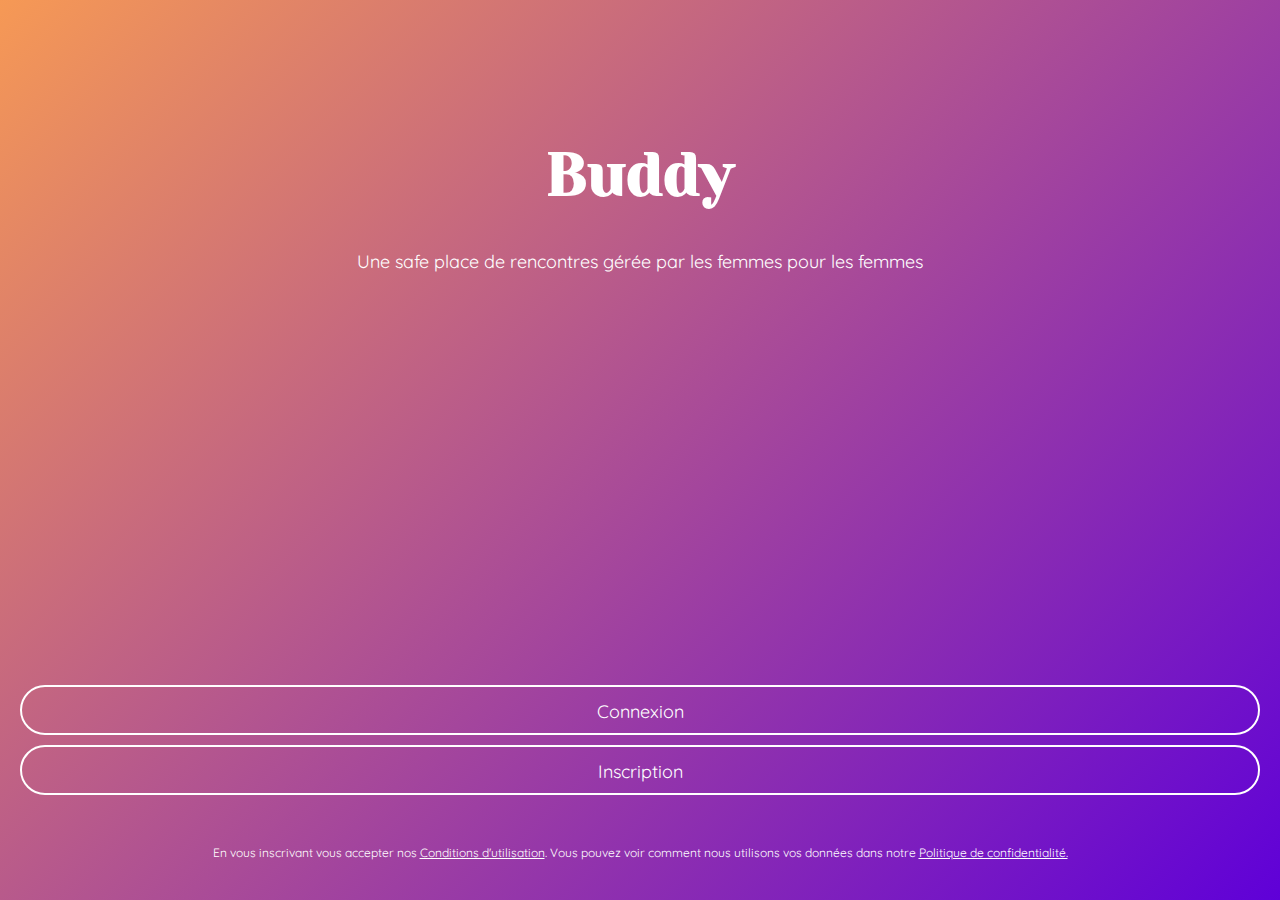
<file: index.html>
<!DOCTYPE html>
<html lang="fr">
<head>
    <meta charset="UTF-8">
    <meta name="viewport" content="width=device-width, initial-scale=1.0">
    <title>Buddy</title>
    <link rel="preconnect" href="https://fonts.googleapis.com">
    <link rel="preconnect" href="https://fonts.gstatic.com" crossorigin>
    <link href="https://fonts.googleapis.com/css2?family=Quicksand:wght@300;400;600&family=Yeseva+One&display=swap" rel="stylesheet">
    <link rel="stylesheet" href="style.css">
</head>
<body class="homepage">
    <header class="title">
        <h1><a href="index.html">Buddy</a></h1>
        <h2>Une safe place de rencontres gérée par les femmes pour les femmes</h2>
    </header>
    
    <div class="btns">
        <div>
            <a class="button" href="">Connexion</a>
            <a class="button" href="sign-up/sign-up.html">Inscription</a>
        </div>
    
        <p>En vous inscrivant vous accepter nos <a href="legalPages/terms.html">Conditions d'utilisation</a>. Vous pouvez voir comment nous utilisons vos données dans notre <a href="legalPages/privacy-policy.html">Politique de confidentialité.</a></p>
    </div>
</body>
</html>
</file>
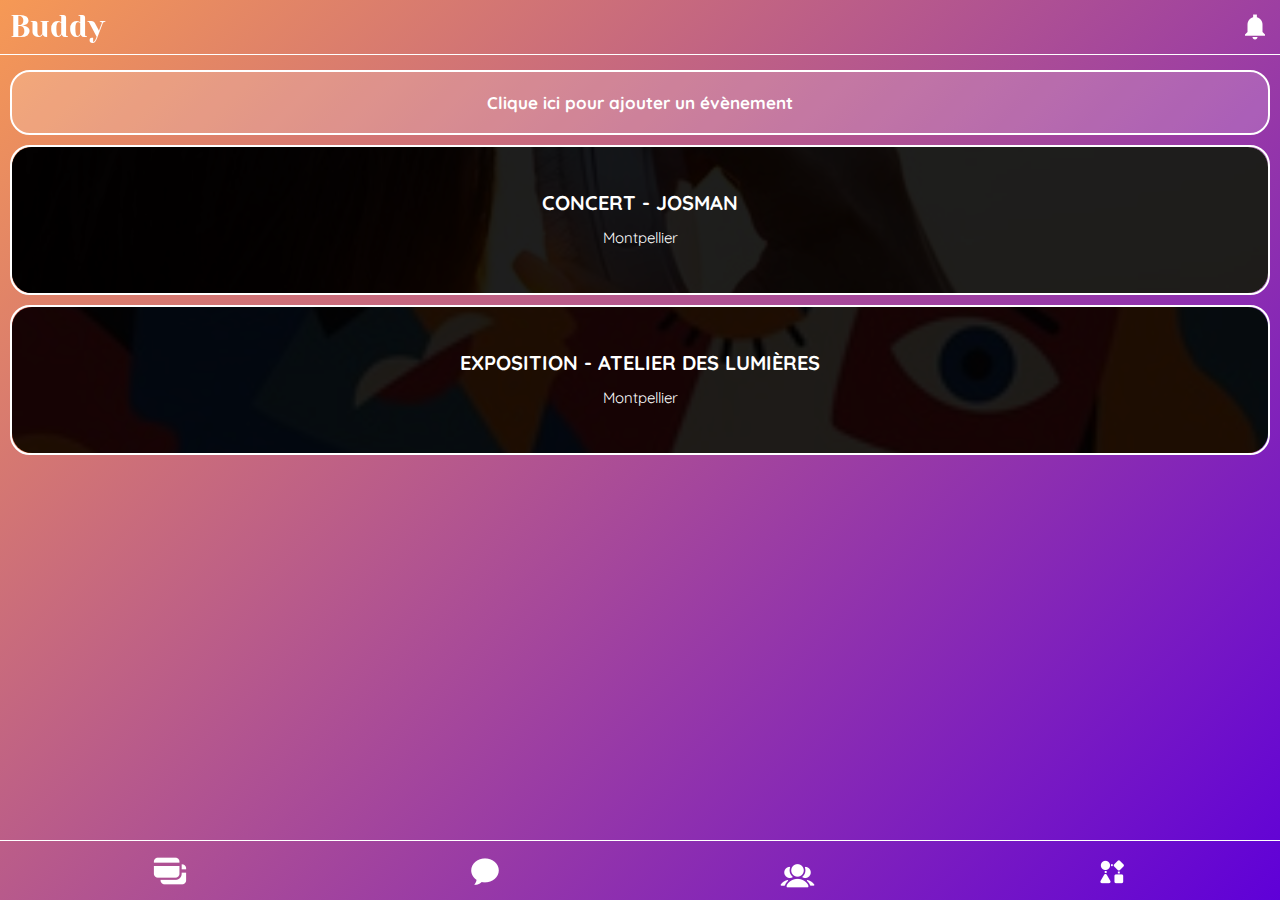
<file: activites/activites.html>
<!DOCTYPE html>
<html lang="fr">
<head>
    <meta charset="UTF-8">
    <meta name="viewport" content="width=device-width, initial-scale=1.0">
    <title>Buddy - Activités</title>
    <link rel="preconnect" href="https://fonts.googleapis.com">
    <link rel="preconnect" href="https://fonts.gstatic.com" crossorigin>
    <link href="https://fonts.googleapis.com/css2?family=Quicksand:wght@300;400;600&family=Yeseva+One&display=swap" rel="stylesheet">
    <link rel="stylesheet" href="../style.css">
</head>
<body class="sorties">
    <header>
        <a href="../index.html">Buddy</a>
        <img src="../assets/notif.png" alt="">
    </header>

    <section class="events">
        <div class="add-event">
            <p>Clique ici pour ajouter un évènement</p>
        </div>
        <div class="event">
            <img src="../assets/music.jpg" alt="">
            <div class="info">
                <p>Concert - Josman</p>
                <p>Montpellier</p>
            </div>
        </div>
        <div class="event">
            <img src="../assets/art.jpg" alt="">
            <div class="info">
                <p>Exposition - Atelier des Lumières</p>
                <p>Montpellier</p>
            </div>
        </div>
    </section>



    <footer> 
        <a href="../dashboard/dashboard.html"><img src="../assets/cards.png" alt="" class="swipe"></a>
        <a href="../messages/messages.html"><img src="../assets/msg.png" alt=""> </a>
        <a href="../groupes/groupes.html"><img src="../assets/groupe.png" alt=""></a>
        <a href="activites.html"><img src="../assets/activites.png" alt=""></a>
    </footer>

    </body>
</html>
</file>
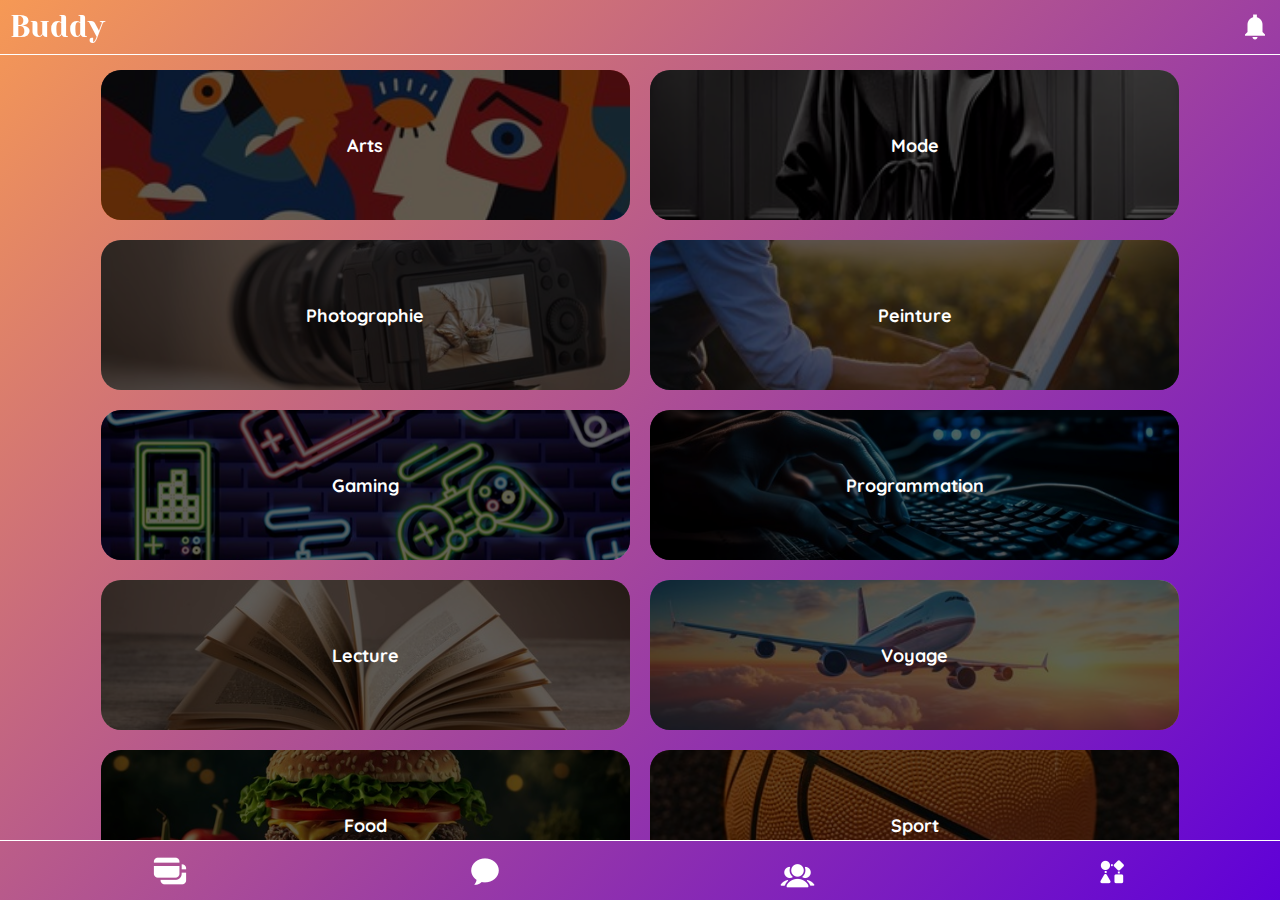
<file: groupes/groupes.html>
<!DOCTYPE html>
<html lang="fr">
<head>
    <meta charset="UTF-8">
    <meta name="viewport" content="width=device-width, initial-scale=1.0">
    <title>Buddy - Groupes</title>
    <link rel="preconnect" href="https://fonts.googleapis.com">
    <link rel="preconnect" href="https://fonts.gstatic.com" crossorigin>
    <link href="https://fonts.googleapis.com/css2?family=Quicksand:wght@300;400;600&family=Yeseva+One&display=swap" rel="stylesheet">
    <link rel="stylesheet" href="../style.css">
</head>
<body class="groupes">
    <header>
        <a href="../index.html">Buddy</a>
        <img src="../assets/notif.png" alt="">
    </header>

    <section class="gp-container">
        <a href="">
            <img src="../assets/art.jpg" alt="">
            <p>Arts</p>
       </a>
        <a href="">
            <img src="../assets/mode.jpg" alt="">
            <p>Mode</p>
       </a>
        <a href="">
            <img src="../assets/photographie.jpg" alt="">
            <p>Photographie</p>
       </a>
        <a href="">
            <img src="../assets/peinture.jpg" alt="">
            <p>Peinture</p>
       </a>
        <a href="">
            <img src="../assets/gaming.jpg" alt="">
            <p>Gaming</p>
       </a>
        <a href="">
            <img src="../assets/code.jpg" alt="">
            <p>Programmation</p>
       </a>
        <a href="">
            <img src="../assets/lecture.jpg" alt="">
            <p>Lecture</p>
       </a>
        <a href="">
            <img src="../assets/avion.jpg" alt="">
            <p>Voyage</p>
       </a>
        <a href="">
            <img src="../assets/food.jpg" alt="">
            <p>Food</p>
       </a>
        <a href="">
            <img src="../assets/ballon.jpg" alt="">
            <p>Sport</p>
       </a>
        <a href="">
            <img src="../assets/religion.jpg" alt="">
            <p>Religion</p>
       </a>
        <a href="">
            <img src="../assets/spiritualite.jpg" alt="">
            <p>Spiritualité</p>
       </a>
        <a href="">
            <img src="../assets/eso.jpg" alt="">
            <p>Esotérisme</p>
       </a>
        <a href="">
            <img src="../assets/cinem.jpg" alt="">
            <p>Cinéma</p>
       </a>
        <a href="">
            <img src="../assets/serie.jpg" alt="">
            <p>Séries</p>
       </a>
        <a href="">
            <img src="../assets/anime.jpg" alt="">
            <p>Animé</p>
       </a>
        <a href="">
            <img src="../assets/music.jpg" alt="">
            <p>Musique</p>
       </a>
        <a href="">
            <img src="../assets/chat.jpg" alt="">
            <p>Animaux</p>
       </a>
    </section>

    <footer> 
        <a href="../dashboard/dashboard.html"><img src="../assets/cards.png" alt="" class="swipe"></a>
        <a href="../messages/messages.html"><img src="../assets/msg.png" alt=""> </a>
        <a href="groupes.html"><img src="../assets/groupe.png" alt=""></a>
        <a href="../activites/activites.html"><img src="../assets/activites.png" alt=""></a>
    </footer>
</body>
</html>
</file>
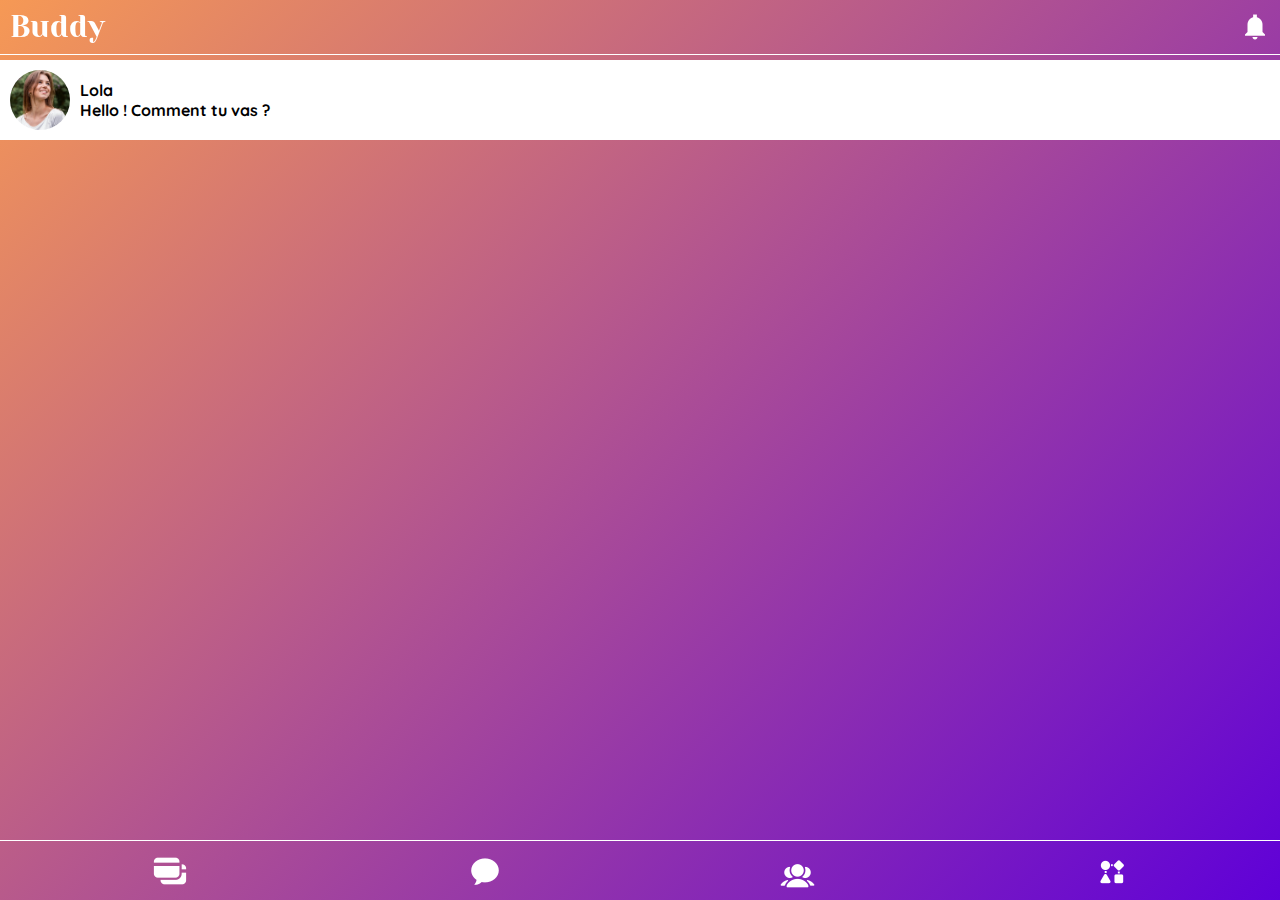
<file: messages/messages.html>
<!DOCTYPE html>
<html lang="fr">
<head>
    <meta charset="UTF-8">
    <meta name="viewport" content="width=device-width, initial-scale=1.0">
    <title>Buddy - Messages</title>
    <link rel="preconnect" href="https://fonts.googleapis.com">
    <link rel="preconnect" href="https://fonts.gstatic.com" crossorigin>
    <link href="https://fonts.googleapis.com/css2?family=Quicksand:wght@300;400;600&family=Yeseva+One&display=swap" rel="stylesheet">
    <link rel="stylesheet" href="../style.css">
</head>
<body class="messages">
    <header>
        <a href="../index.html">Buddy</a>
        <img src="../assets/notif.png" alt="">
    </header>

    <section class="msg-container">
        <div class="msg">
            <img src="../assets/pic1.jpg" alt="">
            <div>
                <p class="name">Lola</p>
                <p class="pg">Hello ! Comment tu vas ?</p>
            </div>
        </div>
    </section>

    <footer> 
        <a href="../dashboard/dashboard.html"><img src="../assets/cards.png" alt="" class="swipe"></a>
        <a href="messages.html"><img src="../assets/msg.png" alt=""> </a>
        <a href="../groupes/groupes.html"><img src="../assets/groupe.png" alt=""></a>
        <a href="../activites/activites.html"><img src="../assets/activites.png" alt=""></a>
    </footer>
</body>
</html>
</file>
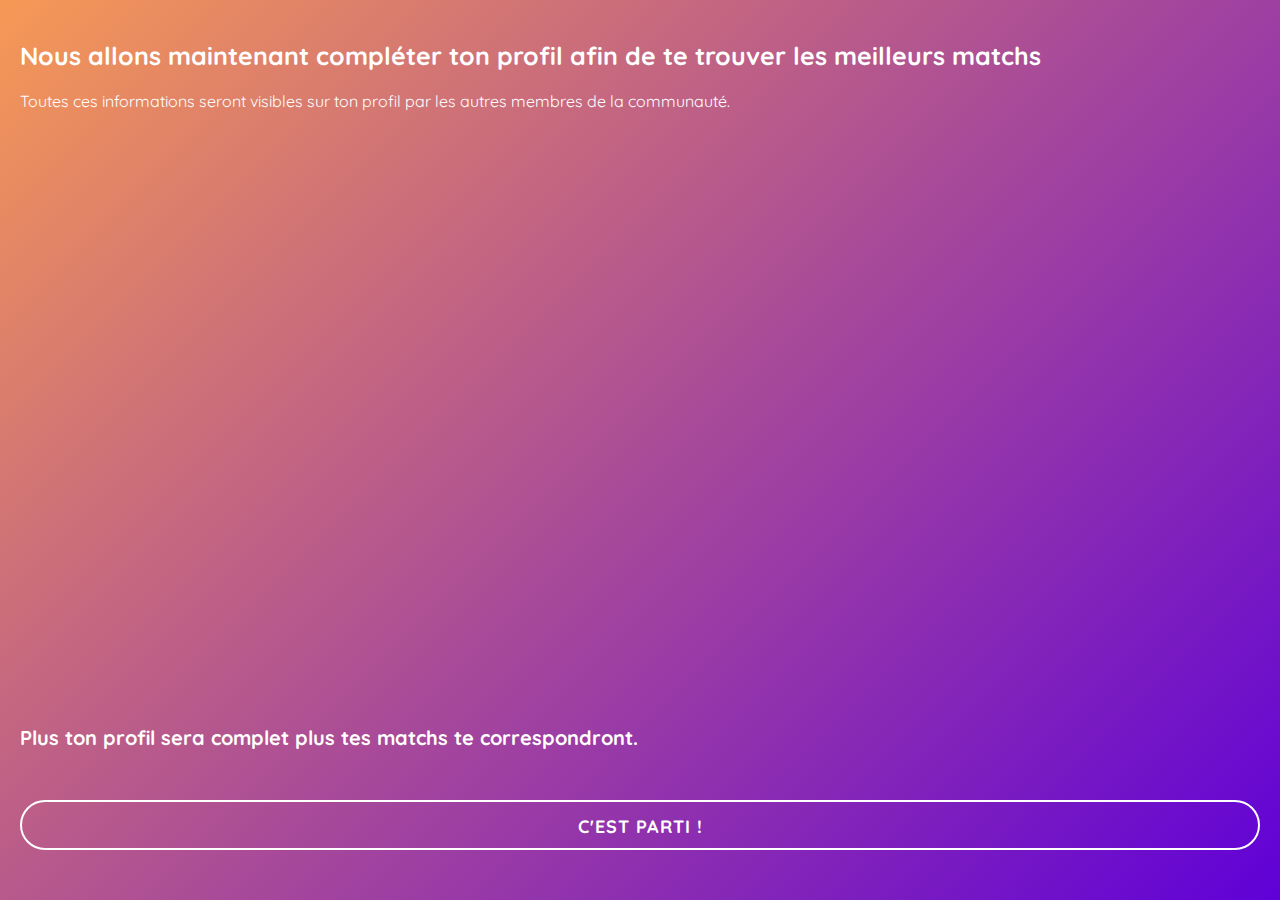
<file: profile-form/profile-form.html>
<!DOCTYPE html>
<html lang="fr">
<head>
    <meta charset="UTF-8">
    <meta name="viewport" content="width=device-width, initial-scale=1.0">
    <title>Buddy - Complète ton profil</title>
    <link rel="preconnect" href="https://fonts.googleapis.com">
    <link rel="preconnect" href="https://fonts.gstatic.com" crossorigin>
    <link href="https://fonts.googleapis.com/css2?family=Quicksand:wght@300;400;600&family=Yeseva+One&display=swap" rel="stylesheet">
    <link rel="stylesheet" href="../style.css">
</head>
<body class="profile-form-page">

    <header>
        <h1>Nous allons maintenant compléter ton profil afin de te trouver les meilleurs matchs</h1>
        <p>Toutes ces informations seront visibles sur ton profil par les autres membres de la communauté.</p>
    </header>
    <div class="btn">
        <p>Plus ton profil sera complet plus tes matchs te correspondront.</p>
        <button class="next-header button">C'est parti !</button>
    </div>

    <form action="" class="relation-type">
        <div class="head">
            <label class="title" for="">Quel type de relation recherches-tu ?</label>
            <p class="info">Tu peux choisir plusieurs options.</p>
        </div>
        <div class="bloc-type">
            <label class="checkbox">
                <input class="check-input" type="checkbox">
                <span class="check-bloc">
                    <img src="../assets/party.png" alt="">
                    <span class="check-title">Des amies pour sortir faire la fête</span>
                </span>
            </label>
            <label class="checkbox">
                <input class="check-input" type="checkbox">
                <span class="check-bloc">
                    <img class="img" src="../assets/chat.png" alt="">
                    <span class="check-title">Des amies virtuelles pour discuter</span>
                </span>
            </label>                
            <label class="checkbox">
                <input class="check-input" type="checkbox">
                <span class="check-bloc">
                    <img class="img" src="../assets/sincerity.png" alt="">
                    <span class="check-title">À la recherche d'une amitié sincère</span>
                </span>
            </label> 
            <label class="checkbox">
                <input class="check-input" type="checkbox">
                <span class="check-bloc">
                    <img class="img" src="../assets/dunno.png" alt="">
                    <span class="check-title">Je ne sais pas, je verrai au feeling</span>
                </span>
            </label> 
        </div>
        <button class="button next-relation-type">Suivant</button>
    </form>

    <form action="" class="astro">
        <label class="title" for="">Quel est ton signe astrologique ?</label>
        
        <div class="bloc-type">
            <label class="checkbox">
                <input class="check-input" type="checkbox">
                <span class="check-bloc">
                    <img src="../assets/cap.png" alt="">
                    <span class="check-title">Capricorne</span>
                </span>
            </label>
            <label class="checkbox">
                <input class="check-input" type="checkbox">
                <span class="check-bloc">
                    <img src="../assets/ver.png" alt="">
                    <span class="check-title">Verseau</span>
                </span>
            </label>
            <label class="checkbox">
                <input class="check-input" type="checkbox">
                <span class="check-bloc">
                    <img src="../assets/poi.png" alt="">
                    <span class="check-title">Poissons</span>
                </span>
            </label>
            <label class="checkbox">
                <input class="check-input" type="checkbox">
                <span class="check-bloc">
                    <img src="../assets/bel.png" alt="">
                    <span class="check-title">Belier</span>
                </span>
            </label>
            <label class="checkbox">
                <input class="check-input" type="checkbox">
                <span class="check-bloc">
                    <img src="../assets/tau.png" alt="">
                    <span class="check-title">Taureau</span>
                </span>
            </label>
            <label class="checkbox">
                <input class="check-input" type="checkbox">
                <span class="check-bloc">
                    <img src="../assets/gem.png" alt="">
                    <span class="check-title">Gémeaux</span>
                </span>
            </label>
            <label class="checkbox">
                <input class="check-input" type="checkbox">
                <span class="check-bloc">
                    <img src="../assets/can.png" alt="">
                    <span class="check-title">Cancer</span>
                </span>
            </label>
            <label class="checkbox">
                <input class="check-input" type="checkbox">
                <span class="check-bloc">
                    <img src="../assets/lio.png" alt="">
                    <span class="check-title">Lion</span>
                </span>
            </label>
            <label class="checkbox">
                <input class="check-input" type="checkbox">
                <span class="check-bloc">
                    <img src="../assets/vie.png" alt="">
                    <span class="check-title">Vierge</span>
                </span>
            </label>
            <label class="checkbox">
                <input class="check-input" type="checkbox">
                <span class="check-bloc">
                    <img src="../assets/bal.png" alt="">
                    <span class="check-title">Balance</span>
                </span>
            </label>
            <label class="checkbox">
                <input class="check-input" type="checkbox">
                <span class="check-bloc">
                    <img src="../assets/sco.png" alt="">
                    <span class="check-title">Scorpion</span>
                </span>
            </label>
            <label class="checkbox">
                <input class="check-input" type="checkbox">
                <span class="check-bloc">
                    <img src="../assets/sag.png" alt="">
                    <span class="check-title">Sagittaire</span>
                </span>
            </label>
        </div>
        <button class="next-astro button">Suivant</button>
   
    </form>

    <form action="" class="interest">
        <label class="title" for="">Quel sont tes centres d'intérêts ?</label>
        
        <div class="bloc-type interest-bloc">
            <label class="checkbox">
                <input class="check-input" type="checkbox">
                <span class="check-bloc">
                    <img src="../assets/art.png" alt="">
                    <span class="check-title">Arts</span>
                </span>
            </label>
            <label class="checkbox">
                <input class="check-input" type="checkbox">
                <span class="check-bloc">
                    <img src="../assets/mode.png" alt="">
                    <span class="check-title">Mode</span>
                </span>
            </label>
            <label class="checkbox">
                <input class="check-input" type="checkbox">
                <span class="check-bloc">
                    <img src="../assets/photo.png" alt="">
                    <span class="check-title">Photographie</span>
                </span>
            </label>
            <label class="checkbox">
                <input class="check-input" type="checkbox">
                <span class="check-bloc">
                    <img src="../assets/peint.png" alt="">
                    <span class="check-title">Peinture</span>
                </span>
            </label>
            <label class="checkbox">
                <input class="check-input" type="checkbox">
                <span class="check-bloc">
                    <img src="../assets/game.png" alt="">
                    <span class="check-title">Gaming</span>
                </span>
            </label>
            <label class="checkbox">
                <input class="check-input" type="checkbox">
                <span class="check-bloc">
                    <img src="../assets/code.png" alt="">
                    <span class="check-title">Programmation</span>
                </span>
            </label>
            <label class="checkbox">
                <input class="check-input" type="checkbox">
                <span class="check-bloc">
                    <img src="../assets/livre.png" alt="">
                    <span class="check-title">Lecture</span>
                </span>
            </label>
            <label class="checkbox">
                <input class="check-input" type="checkbox">
                <span class="check-bloc">
                    <img src="../assets/avion.png" alt="">
                    <span class="check-title">Voyage</span>
                </span>
            </label>
            <label class="checkbox">
                <input class="check-input" type="checkbox">
                <span class="check-bloc">
                    <img src="../assets/food.png" alt="">
                    <span class="check-title">Food</span>
                </span>
            </label>
            <label class="checkbox">
                <input class="check-input" type="checkbox">
                <span class="check-bloc">
                    <img src="../assets/sport.png" alt="">
                    <span class="check-title">Sport</span>
                </span>
            </label>
            <label class="checkbox">
                <input class="check-input" type="checkbox">
                <span class="check-bloc">
                    <img src="../assets/rel.png" alt="">
                    <span class="check-title">Religion</span>
                </span>
            </label>
            <label class="checkbox">
                <input class="check-input" type="checkbox">
                <span class="check-bloc">
                    <img src="../assets/spi.png" alt="">
                    <span class="check-title">Spiritualité</span>
                </span>
            </label>
            <label class="checkbox">
                <input class="check-input" type="checkbox">
                <span class="check-bloc">
                    <img src="../assets/eso.png" alt="">
                    <span class="check-title">Esotérisme</span>
                </span>
            </label>
            <label class="checkbox">
                <input class="check-input" type="checkbox">
                <span class="check-bloc">
                    <img src="../assets/dev.png" alt="">
                    <span class="check-title">Dévelopement personnel</span>
                </span>
            </label>
            <label class="checkbox">
                <input class="check-input" type="checkbox">
                <span class="check-bloc">
                    <img src="../assets/cine.png" alt="">
                    <span class="check-title">Cinéma</span>
                </span>
            </label>
            <label class="checkbox">
                <input class="check-input" type="checkbox">
                <span class="check-bloc">
                    <img src="../assets/serie.png" alt="">
                    <span class="check-title">Séries</span>
                </span>
            </label>
            <label class="checkbox">
                <input class="check-input" type="checkbox">
                <span class="check-bloc">
                    <img src="../assets/anime.png" alt="">
                    <span class="check-title">Animé</span>
                </span>
            </label>
            <label class="checkbox">
                <input class="check-input" type="checkbox">
                <span class="check-bloc">
                    <img src="../assets/music.png" alt="">
                    <span class="check-title">Musique</span>
                </span>
            </label>
            <label class="checkbox">
                <input class="check-input" type="checkbox">
                <span class="check-bloc">
                    <img src="../assets/animaux.png" alt="">
                    <span class="check-title">Animaux</span>
                </span>
            </label>
        </div>
        <button class="next-interest button">Suivant</button>
   
    </form>

    <form action="" class="social">
        <label class="title" for="">Tu es plutôt ?</label>
        
        <div class="bloc-type">
            <label class="checkbox">
                <input class="check-input" type="checkbox">
                <span class="check-bloc">
                    <img src="../assets/art.png" alt="">
                    <span class="check-title">Introvertie</span>
                </span>
            </label>
            <label class="checkbox">
                <input class="check-input" type="checkbox">
                <span class="check-bloc">
                    <img src="../assets/art.png" alt="">
                    <span class="check-title">Extravertie</span>
                </span>
            </label>
            <label class="checkbox">
                <input class="check-input" type="checkbox">
                <span class="check-bloc">
                    <img src="../assets/art.png" alt="">
                    <span class="check-title">Ambivertie</span>
                </span>
            </label>
        </div>
        
    
        <a href="../dashboard/dashboard.html" class="next-social button">Suivant</a>
    </form>

    <script src="./profile-form.js"></script>
</body>
</html>
</file>
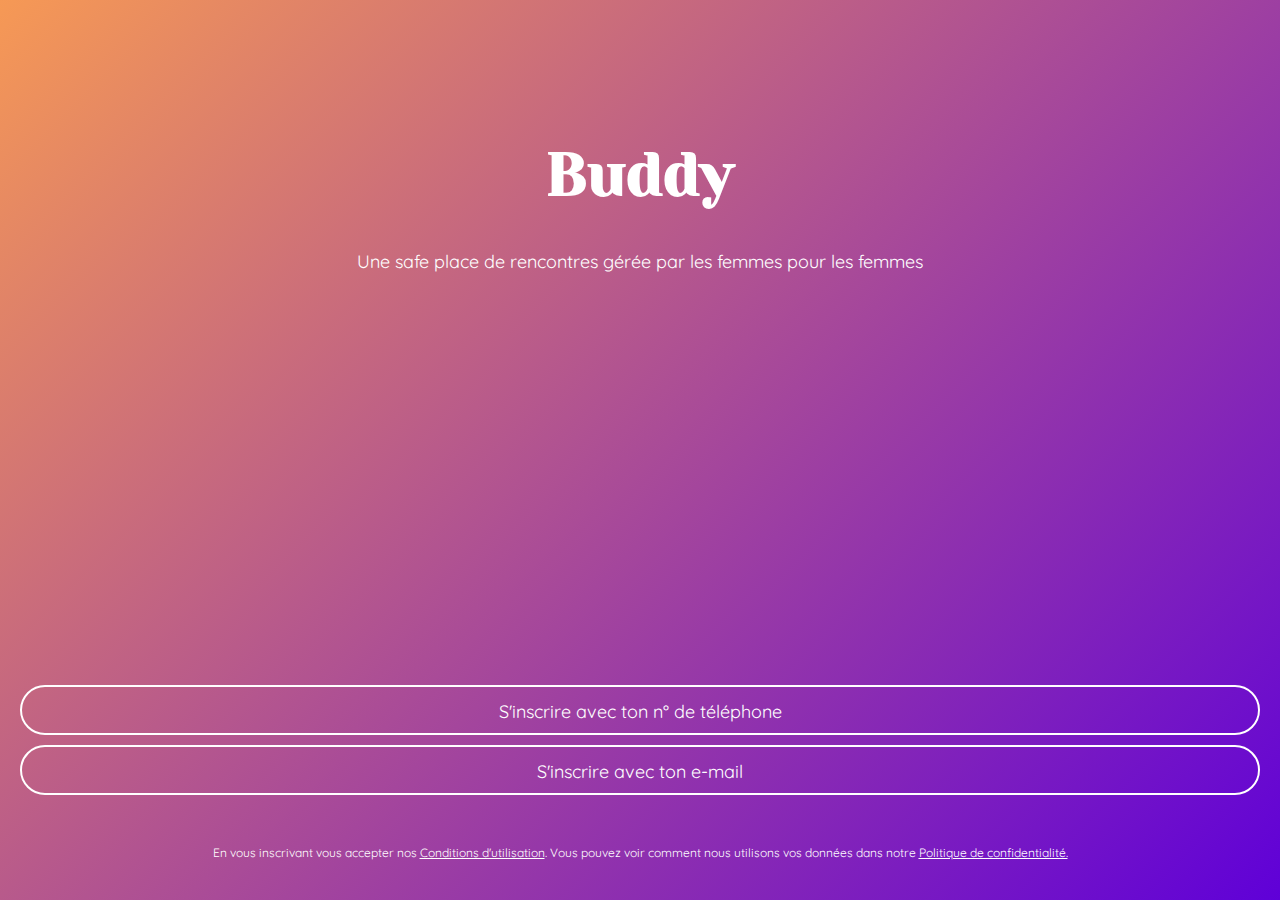
<file: sign-up/sign-up.html>
<!DOCTYPE html>
<html lang="fr">
<head>
    <meta charset="UTF-8">
    <meta name="viewport" content="width=device-width, initial-scale=1.0">
    <title>Buddy - Inscription</title>
    <link rel="preconnect" href="https://fonts.googleapis.com">
    <link rel="preconnect" href="https://fonts.gstatic.com" crossorigin>
    <link href="https://fonts.googleapis.com/css2?family=Quicksand:wght@300;400;600&family=Yeseva+One&display=swap" rel="stylesheet">
    <link rel="stylesheet" href="../style.css">
</head>
<body class="sign-up-page">
    <header class="title">
        <h1><a href="../index.html">Buddy</a></h1>
        <h2>Une safe place de rencontres gérée par les femmes pour les femmes</h2>
    </header>
    
    <div class="btns">
        <div>
            <button class="btn-tel button">S'inscrire avec ton n° de téléphone</button>
            <button class="btn-email button">S'inscrire avec ton e-mail</button>
        </div>
    
        <p>En vous inscrivant vous accepter nos <a href="../legalPages/terms.html">Conditions d'utilisation</a>. Vous pouvez voir comment nous utilisons vos données dans notre <a href="../legalPages/privacy-policy.html">Politique de confidentialité.</a></p>
    </div>

    <form class="phone-number">
        <div class="form">
            <label for="tel">Quel est ton numéro de téléphone ?</label><br>

            <p class="info">Rassure-toi, ton numéro reste privé et nous ne l'utiliserons jamais à des fins commerciales.</p>

            <div class="tel-bloc">
                <span>FR +33</span>
                <input type="tel" name="tel">
            </div>
        </div>
        <button class="next-phone button">Suivant</button>
    </form>

    <form class="email-form">
        <div class="form">
            <label for="tel">Quel est ton adresse e-mail ?</label><br>

            <p class="info">Rassure-toi, ton adresse e-mail reste privée et nous ne l'utiliserons jamais à des fins commerciales.</p>

            <input type="email" class="email-input">
        </div>
        <button class="next-email button">Suivant</button>
    </form>

    <form class="name-form">
        <div class="form">
            <label for="name">Quel est ton prénom ?</label><br>

            <p class="info">Ton prénom sera visible par les autres membres de la communauté.</p>

            <input class="name-input" type="text" name="name">
        </div>
        <button class="next-name button">Suivant</button>
    </form>

    <form class="birthdate-form">
        <div class="form">
            <label for="birthdate">Quel est ta date d'anniversaire ?</label><br>

            <input class="birthdate-input" type="date" name="birthdate">
        </div>
        <a href="../profile-form/profile-form.html" class="next-birthdate button">Suivant</a>
    </form>

    <script src="./sign-up.js"></script>
</body>
</html>
</file>
<file: style.css>
* {
    margin: 0;
    padding: 0;
    box-sizing: border-box;
}
body {
    padding: 40px 20px;
    font-family: 'Quicksand', sans-serif;
    background: linear-gradient(-45deg, #5F00D8, #F69955);
}
.button {
    display: block;
    width: 100%;
    border-radius: 40px;
    height: 50px;
    text-decoration: none;
    text-align: center;
    line-height: 50px;
    margin-bottom: 10px;
    border: solid white 2px;
    color: white;
    font-size: 18px;
    background: none;
    font-family: 'Quicksand', sans-serif;
}



/* HOMEPAGE + SIGN UP PAGE + PROFILE FORM PAGE ************************************************/

.homepage, 
.sign-up-page,
.profile-form-page {
    height: 100vh;
    display: flex;
    flex-direction: column;
    justify-content: space-between;
}
.homepage .title,
.sign-up-page .title {
    padding-top: 100px;
    width: 100%;
    text-align: center;
}
.homepage .title h1 a,
.sign-up-page .title h1 a {
    font-family: 'Yeseva One', serif;
    font-size: 60px;
    color: white;
    text-decoration: none;
}
.homepage .title h2,
.sign-up-page .title h2 {
    font-weight: normal;
    font-size: 18px;
    line-height: 25px;
    padding: 0 20px;
    color: white;
    padding-top: 40px;
}
.homepage p,
.sign-up-page .btns p {
    font-size: 12px;
    text-align: center;
    padding-top: 40px;
    color: white;
}
.homepage p a,
.sign-up-page .btns p a {
    color: white;
}



.phone-number,
.name-form,
.birthdate-form,
.email-form {
    height: 100%;
    display: none;
    flex-direction: column;
    justify-content: space-between;
}
.phone-number label,
.name-form label,
.birthdate-form label,
.email-form label {
    color: white;
    font-weight: bold;
    font-size: 30px;
}
.phone-number .info,
.name-form .info,
.email-form .info {
    padding-top: 30px;
    font-size: 15px;
    text-align: left;
    color: white;
}
.tel-bloc,
.name-input,
.birthdate-input,
.email-input {
    padding-top: 30px;
    width: 100%;
}
.tel-bloc span {
    color: white;
    font-size: 23px;
    border-bottom: 2px solid white;
    margin-right: 10px;
}
.tel-bloc input {
    width: 70%;
    outline: none;
    color: white;
    background: none;
    border: none;
    font-size: 23px;
    border-bottom: 2px solid white;
}
.phone-number .next-phone,
.name-form .next-name,
.next-birthdate,
.next-email {
    text-transform: uppercase;
    font-weight: bold;
    letter-spacing: 1px;
}
.name-form {
    display: none;
}
.name-input,
.birthdate-input,
.email-input {
    background: none;
    outline: none;
    border: none;
    border-bottom: 2px solid white;
    color: white;
    font-size: 23px;
}


/* HOMEPAGE ************************************************/

.profile-form-page header h1 {
    color: white;
    font-size: 25px;
    margin-bottom: 20px;
}
.profile-form-page header p {
    color: white;
}
.profile-form-page .btn p {
    margin-bottom: 50px;
    color: white;
    font-weight: bold;
    font-size: 20px;
}
.profile-form-page .btn .button {
    text-transform: uppercase;
    font-weight: bold;
    letter-spacing: 1px;
}
.profile-form-page .title {
    color: white;
    font-size: 30px;
    font-weight: bold;
}
.profile-form-page .info {
    color: white;
    margin-top: 20px;
}
.relation-type {
    height: 100%;
    display: none;
    flex-direction: column;
    justify-content: space-between;
}
.bloc-type {
    margin-top: 30px;
    display: flex;
    flex-wrap: wrap;
    justify-content: center;
}
.bloc-type label {
    width: 100%;
    margin-bottom: 15px;
}
.checkbox {
    border: solid 2px white;
    color: white;
    padding: 10px;
    border-radius: 10px;
}
.check-input { /* fait disparaitre l'input*/
    clip: rect(0 0 0 0);
	clip-path: inset(100%);
	height: 1px;
	overflow: hidden;
	position: absolute;
	white-space: nowrap;
	width: 1px;
}
.check-bloc {
    display: flex;
    align-items: center;
}
.check-bloc img {
    margin-right: 5px;
}
.check-bloc .img {
    width: 40px;
    height: 40px;
}
.next-relation-type ,
.next-astro,
.next-interest,
.next-social {
    text-transform: uppercase;
    font-weight: bold;
    letter-spacing: 1px;
}
.astro , 
.interest,
.social {
    display: none;
    overflow-y: scroll;
    scrollbar-width: 0;
}
.interest-bloc .checkbox {
    width: 40%;
    margin: 10px;
}
.interest-bloc .check-bloc {
    display: flex;
    flex-direction: column;
}
.interest-bloc .check-bloc img {
    margin-bottom: 10px;
}
.social {
    height: 100%;
    flex-direction: column;
    justify-content: space-between;
}
.social .bloc-type {
    margin-top: 10px;
}

/* DASHBOARD ************************************************/

.dashboard,
.messages,
.groupes,
.sorties {
    height: 100vh;
    padding: 0;
    display: flex;
    flex-direction: column;
    color: white;
}
.dashboard header,
.messages header,
.groupes header,
.sorties header {
    display: flex;
    justify-content: space-between;
    align-items: center;
    padding: 10px;
    position: fixed;
    top: 0;
    width: 100%;
    border-bottom: 1px solid white;
}
.dashboard header a,
.messages header a,
.groupes header a,
.sorties header a {
    font-family: 'Yeseva One', serif;
    font-weight: 100;
    color: white;
    font-size: 30px;
    text-decoration: none;
}
.dashboard footer,
.messages footer,
.groupes footer,
.sorties footer {
    padding: 0 10px;
    padding-top: 10px;
    padding-bottom: 5px;
    border-top: solid 1px white;
    position: fixed;
    bottom: 0;
    width: 100%;
    display: flex;
    justify-content: space-around;
    align-items: center;
}
.dashboard .swipes,
.messages .msg-container,
.gp-container,
.sorties .events {
    margin: 10px;
    margin-top: 60px;
    margin-bottom: 60px;
    overflow-y: scroll;
}
.dashboard figure {
    width: 95vw;
    height: 60vh;
    border-radius: 20px;
    border: 5px solid white;
    margin: 20px 0;
}
.dashboard figcaption  {
    margin: 0 10px;
    color: white;
    font-size: 18px;
}
.dashboard .pp {
    position: relative;
}
.dashboard .name-age {
    position: absolute;
    bottom: 0px;
    left: 0px;
    margin: 0;
    padding: 10px;
    width: 100%;
    border-bottom-left-radius: 20px;
    border-bottom-right-radius: 20px;
    font-size: 25px;
    background: #0000008a;
}
.dashboard figure img {
    width: 100%;
    height: 100%;
    object-fit: cover;
    border-radius: 20px;
}
.dashboard .swipes .infos {
    margin-bottom: 20px;
}
.dashboard .swipes .infos h3 {
    font-size: 20px;
    margin-bottom: 10px;
}
.dashboard .swipes ul {
    display: flex;
    flex-wrap: wrap;
}
.dashboard .swipes ul li {
    display: flex;
    align-items: center;
    border: solid 1px white;
    width: initial;
    padding: 4px 15px;
    margin: 6px 10px;
    margin-left: 0;
    border-radius: 20px;
}
.dashboard .swipes ul li img {
    width: 25px;
    margin-right: 5px;
}
.no-match-btn {
    position: absolute;
    bottom: 65px;
    z-index: 99;
    right: 5px;
    background: linear-gradient(45deg, #5F00D8, #F69955);
    border-radius: 50%;
    width: 50px;
    height: 50px;
}
.swipes2 {
    display: none;
}
.msg-clic {
    width: 100%;
    height: 100%;
    background: #000000e1;
    position: fixed;
    top: 0;
    left: 0;
    display: flex;
    flex-direction: column;
    justify-content: center;
    align-items: center;
    z-index: 99;
}
.msg-clic .msg {
    width: 95%;
    height: 35%;
    background: white;
    border-top-left-radius: 20px;
    border-top-right-radius: 20px;
    padding: 20px;
    font-size: 17px;
    font-family: 'Quicksand', sans-serif;
    outline: none;
    position: relative;
}
.msg-submit {
    width: 95%;
    padding: 15px 0;
    font-family: 'Quicksand', sans-serif;
    font-size: 17px;
    text-transform: uppercase;
    letter-spacing: 1px;
    font-weight: bold;
    color: white;
    background: #5F00D8;
    border: none;
    outline: none;
    border-bottom-left-radius: 20px;
    border-bottom-right-radius: 20px;
}
.msg-clic img {
    width: 30px;
    margin-top: 20px;
}
.messages .msg-container {
    margin: 0;
    margin-top: 60px;
    margin-bottom: 60px;
}
.messages .msg-container .msg {
    width: 100%;
    height: 80px;
    background: white;
    display: flex;
    align-items: center;
    padding: 0 10px;
    font-weight: bold;                                                              
    color: black;
}
.messages .msg-container img {
    width: 60px;
    height: 60px;
    object-fit: cover;
    border-radius: 50%;
    margin-right: 10px;
}
.gp-container {
    display: flex;
    flex-wrap: wrap;
    justify-content: center;
}
.gp-container a {
    width: 42%;
    height: 150px;
    margin: 10px;
    position: relative;
}
.gp-container img {
    width: 100%;
    height: 100%;
    object-fit: cover;
    border-radius: 20px;
}
.gp-container p {
    position: absolute;
    color: white;
    top: 0;
    left: 0;
    width: 100%;
    height: 100%;
    display: flex;
    align-items: center;
    justify-content: center;
    background: #0000009d;
    border-radius: 20px;
    font-weight: bold;
    font-size: 18px;
}
.sorties .add-event,
.sorties .event {
    border: 2px solid white;
    border-radius: 20px;
    padding: 20px;
    display: flex;
    align-items: center;
    justify-content: center;
    margin-top: 10px;
    font-size: 17px;
    font-weight: bold;
    background-color: #ffffff31;
}
.sorties .event {
    position: relative;
    padding: 0;
    height: 150px;
}
.sorties .event img {
    width: 100%;
    height: 100%;
    object-fit: cover; 
    border-radius: 20px;
}
.sorties .event .info {
    position: absolute;
    top: 0;
    left: 0;
    width: 100%;
    height: 100%;
    display: flex;
    flex-direction: column;
    align-items: center;
    justify-content: center;
    background-color: #000000e1;
    text-transform: uppercase;
    line-height: 35px;
    text-align: center;
    font-size: 20px;
    border-radius: 20px;
}
.sorties .event p:nth-child(2) {
    text-transform: initial;
    font-weight: normal;
    font-size: 15px;
}
</file>
